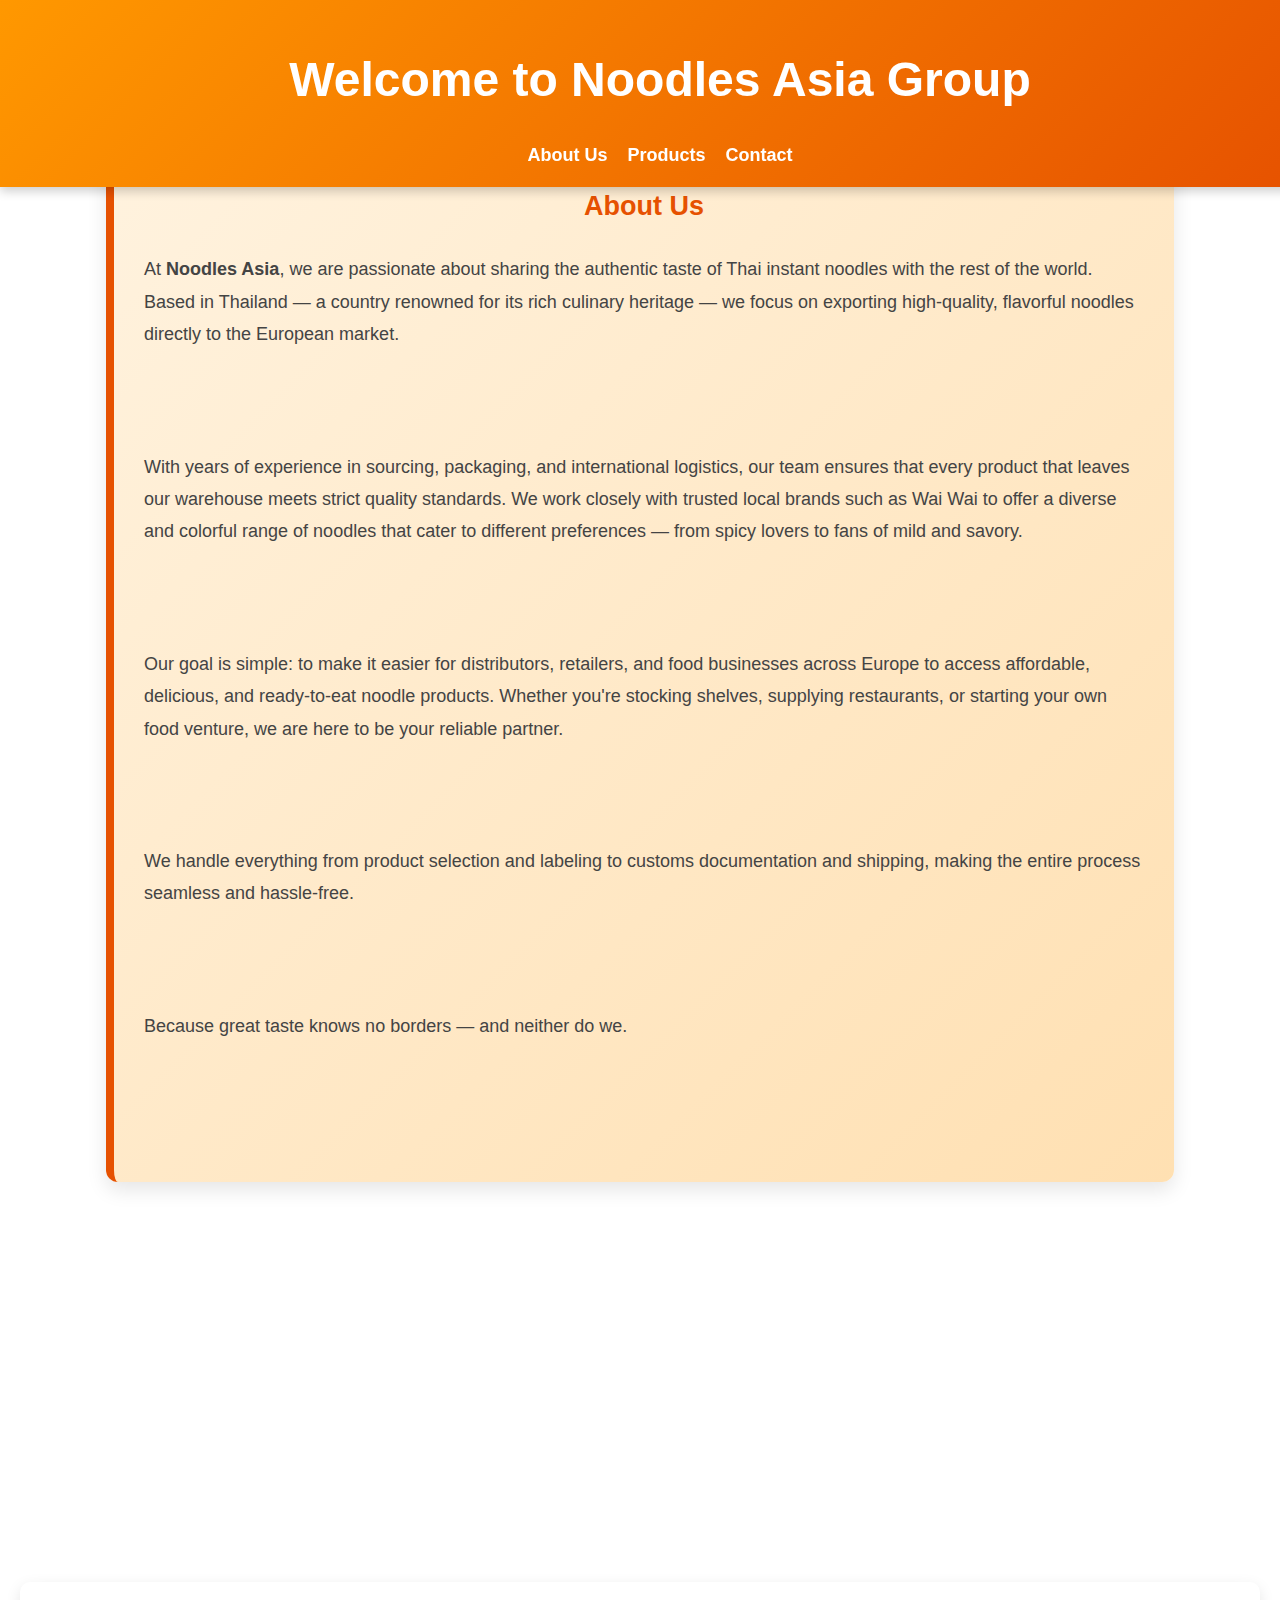
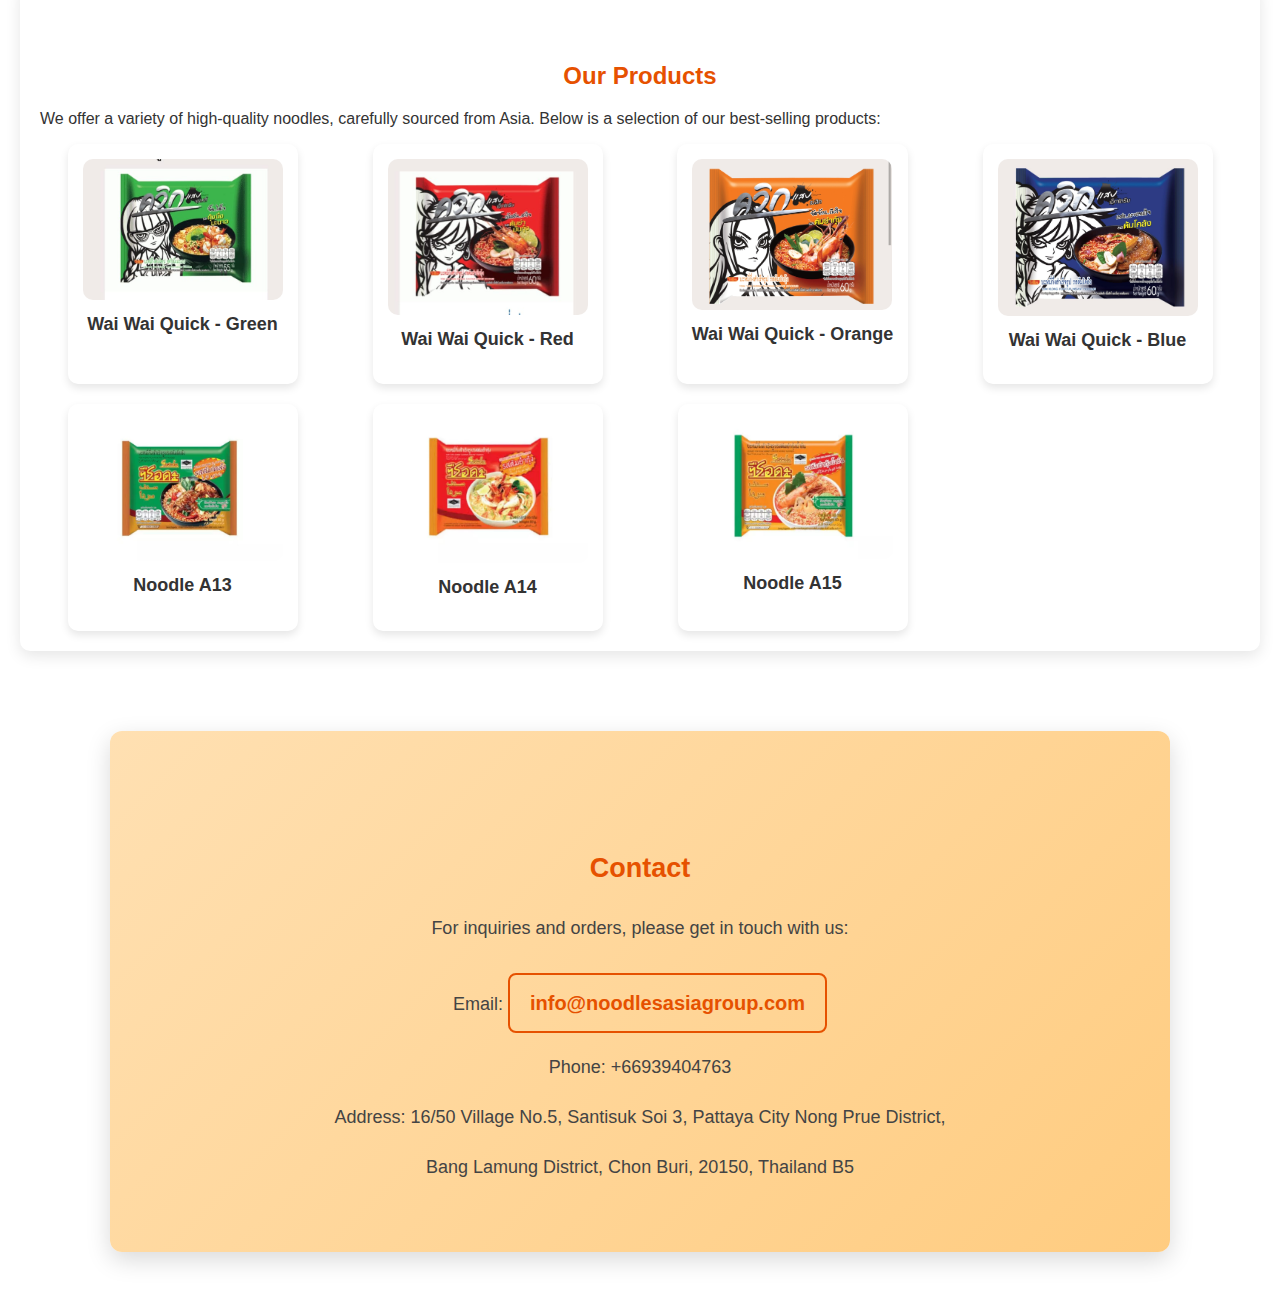
<file: index.html>
<!DOCTYPE html>
<html lang="en">
<head>
  <meta charset="UTF-8">
  <meta name="viewport" content="width=device-width, initial-scale=1.0">
  <title>Noodles Asia Group</title>
  <link rel="stylesheet" href="style.css">
</head>
<body>
  <header>
    <h1>Welcome to Noodles Asia Group</h1>
    <nav>
      <ul>
        <li><a href="#about-us">About Us</a></li>
        <li><a href="#products">Products</a></li>
        <li><a href="#contact">Contact</a></li>
      </ul>
    </nav>
  </header>
  
  <section id="about">
    <h2>About Us</h2>
    <p>
      At <strong>Noodles Asia</strong>, we are passionate about sharing the authentic taste of Thai instant noodles with the rest of the world. 
      Based in Thailand — a country renowned for its rich culinary heritage — we focus on exporting high-quality, flavorful noodles directly to the European market.
    </p>
    <p>
      With years of experience in sourcing, packaging, and international logistics, our team ensures that every product that leaves our warehouse meets strict quality standards. 
      We work closely with trusted local brands such as Wai Wai to offer a diverse and colorful range of noodles that cater to different preferences — from spicy lovers to fans of mild and savory.
    </p>
    <p>
      Our goal is simple: to make it easier for distributors, retailers, and food businesses across Europe to access affordable, delicious, and ready-to-eat noodle products. 
      Whether you're stocking shelves, supplying restaurants, or starting your own food venture, we are here to be your reliable partner.
    </p>
    <p>
      We handle everything from product selection and labeling to customs documentation and shipping, making the entire process seamless and hassle-free.
    </p>
    <p>
      Because great taste knows no borders — and neither do we.
    </p>
  </section>

  <section id="products">
    <h2>Our Products</h2>
    <p>We offer a variety of high-quality noodles, carefully sourced from Asia. Below is a selection of our best-selling products:</p>
    <div class="product-gallery">
      <div class="product">
        <a href="product-a1.html">
          <img src="a1.jpeg" alt="Wai Wai Quick - Green">
        </a>
        <p>Wai Wai Quick - Green</p>
      </div>
      <div class="product">
        <a href="product-a2.html">
          <img src="a2.jpeg" alt="Wai Wai Quick - Red">
        </a>
        <p>Wai Wai Quick - Red</p>
      </div>
      <div class="product">
        <a href="product-a3.html">
          <img src="a3.jpeg" alt="Wai Wai Quick - Orange">
        </a>
        <p>Wai Wai Quick - Orange</p>
      </div>
      <div class="product">
        <a href="product-a4.html">
          <img src="a4.jpeg" alt="Wai Wai Quick - Blue">
        </a>
        <p>Wai Wai Quick - Blue</p>
      </div>
      <div class="product">
        <a href="a13.html">
          <img src="a13.jpeg" alt="Noodle A13">
        </a>
        <p>Noodle A13</p>
      </div>
      <div class="product">
        <a href="a14.html">
          <img src="a14.jpeg" alt="Noodle A14">
        </a>
        <p>Noodle A14</p>
      </div>
      <div class="product">
        <a href="a15.html">
          <img src="a15.jpeg" alt="Noodle A15">
        </a>
        <p>Noodle A15</p>
      </div>
    </div>
  </section>
  
  <section id="contact">
    <h2>Contact</h2>
    <p>For inquiries and orders, please get in touch with us:</p>
    <p>Email: <a href="mailto:info@noodlesasiagroup.com">info@noodlesasiagroup.com</a></p>
    <p>Phone: +66939404763</p>
    <p>Address: 16/50 Village No.5, Santisuk Soi 3, Pattaya City Nong Prue District,</p>
    <p>Bang Lamung District, Chon Buri, 20150, Thailand B5</p>
  </section>
</body>
</html>
</file>
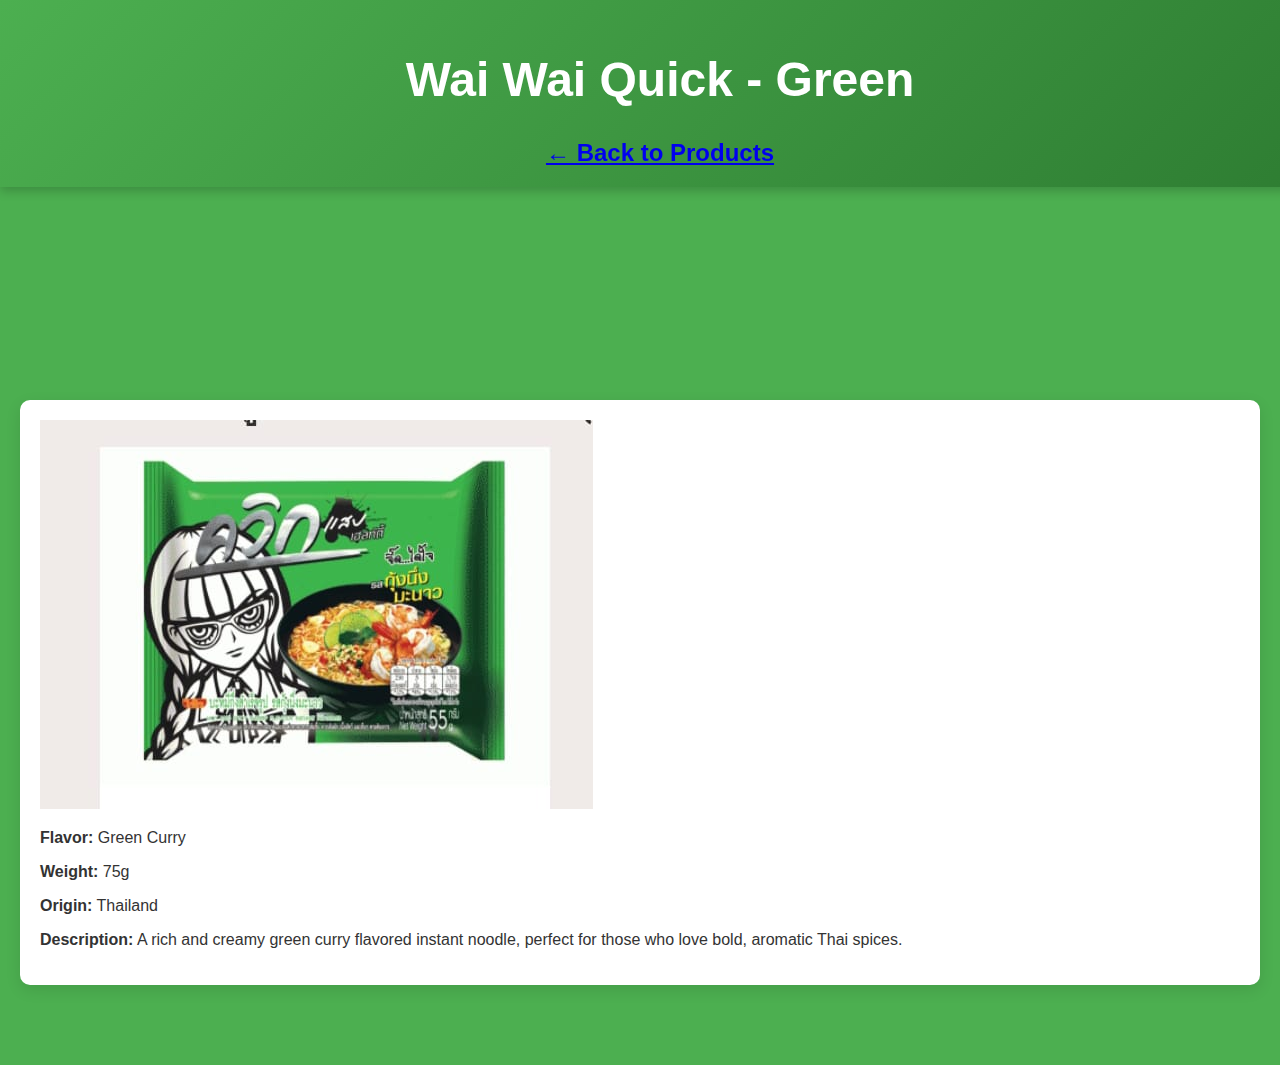
<file: product-a1.html>
<!DOCTYPE html>
<html lang="en">
<head>
    <meta charset="UTF-8">
    <meta name="viewport" content="width=device-width, initial-scale=1.0">
    <title>Wai Wai Quick - Green</title>
    <link rel="stylesheet" href="style.css">
</head>
<body class="green-page">

<body>
    <header>
        <h1>Wai Wai Quick - Green</h1>
        <a href="index.html">← Back to Products</a>
    </header>
    
    <section class="product-details">
        <img src="a1.jpeg" alt="Wai Wai Quick - Green">
        <p><strong>Flavor:</strong> Green Curry</p>
        <p><strong>Weight:</strong> 75g</p>
        <p><strong>Origin:</strong> Thailand</p>
        <p><strong>Description:</strong> A rich and creamy green curry flavored instant noodle, perfect for those who love bold, aromatic Thai spices.</p>
    </section>
</body>
</html>
</file>
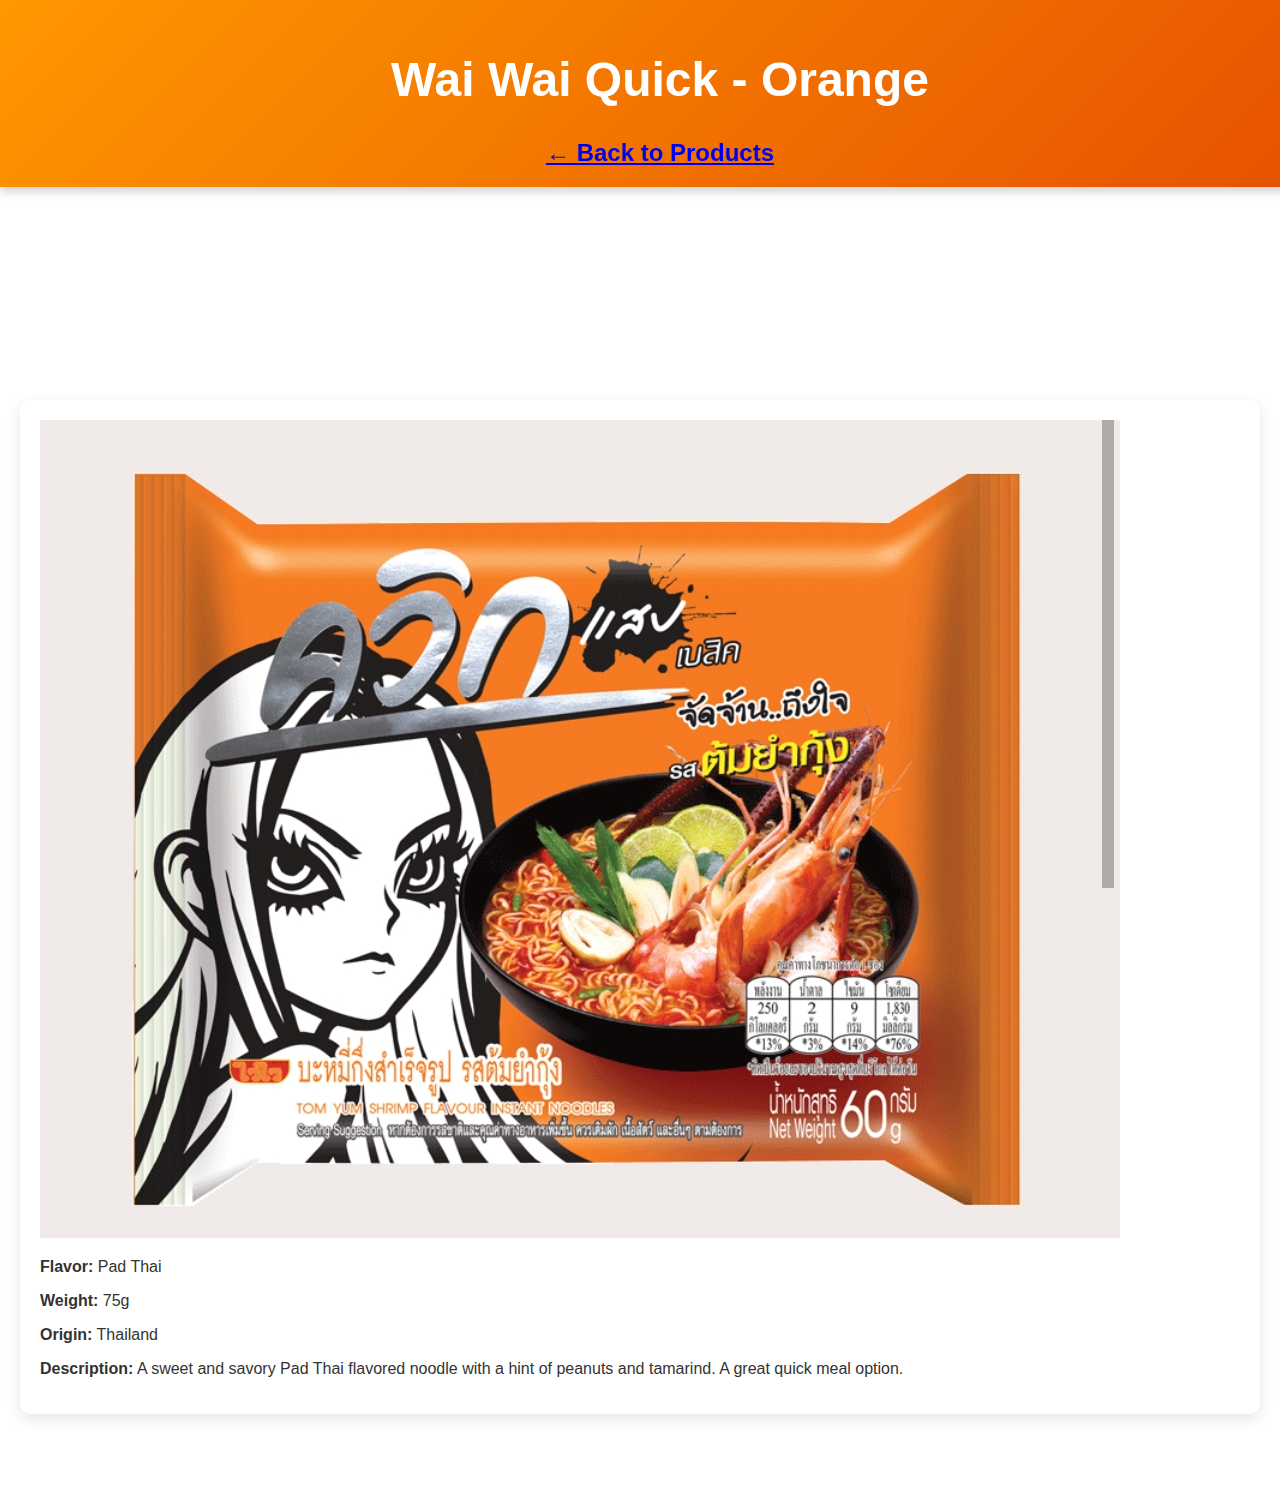
<file: product-a3.html>
<!DOCTYPE html>
<html lang="en">
<head>
    <meta charset="UTF-8">
    <meta name="viewport" content="width=device-width, initial-scale=1.0">
    <title>Wai Wai Quick - Orange</title>
    <link rel="stylesheet" href="style.css">
</head>
<body class="orange-page">

<body>
    <header>
        <h1>Wai Wai Quick - Orange</h1>
        <a href="index.html">← Back to Products</a>
    </header>
    
    <section class="product-details">
        <img src="a3.jpeg" alt="Wai Wai Quick - Orange">
        <p><strong>Flavor:</strong> Pad Thai</p>
        <p><strong>Weight:</strong> 75g</p>
        <p><strong>Origin:</strong> Thailand</p>
        <p><strong>Description:</strong> A sweet and savory Pad Thai flavored noodle with a hint of peanuts and tamarind. A great quick meal option.</p>
    </section>
</body>
</html>
</file>
<file: style.css>
body {
    font-family: 'Poppins', sans-serif;
    margin: 0;
    padding: 0;
    background-color: #ffffff;
    color: #333;
}

header {
    padding: 20px;
    text-align: center;
    color: white;
    font-size: 24px;
    font-weight: bold;
    position: fixed;
    width: 100%;
    top: 0;
    left: 0;
    box-shadow: 0px 4px 10px rgba(0, 0, 0, 0.2);
    z-index: 1000;
    background: linear-gradient(135deg, #ff9800, #e65100);
}

body.green-page { background-color: #4caf50; }
body.green-page header { background: linear-gradient(135deg, #4caf50, #2e7d32); }

body.red-page { background-color: #f44336; }
body.red-page header { background: linear-gradient(135deg, #f44336, #b71c1c); }

body.blue-page { background-color: #2196f3; }
body.blue-page header { background: linear-gradient(135deg, #2196f3, #0d47a1); }

nav ul {
    list-style: none;
    padding: 0;
    margin: 0;
    display: flex;
    justify-content: center;
    gap: 20px;
}

nav ul li a {
    color: white;
    text-decoration: none;
    font-size: 18px;
    transition: 0.3s;
}

nav ul li a:hover {
    color: #ffcc80;
}

section {
    max-width: 1200px;
    margin: 400px auto 80px;
    padding: 20px;
    background: white;
    border-radius: 10px;
    box-shadow: 0px 5px 15px rgba(0, 0, 0, 0.1);
}

h2 {
    text-align: center;
    padding-top: 40px;
    color: #e65100;
}

body.green-page h2 { color: #2e7d32; }
body.red-page h2 { color: #b71c1c; }
body.blue-page h2 { color: #0d47a1; }

.product-gallery {
    display: grid;
    grid-template-columns: repeat(auto-fit, minmax(250px, 1fr));
    gap: 20px;
    justify-items: center;
}

.product {
    background: white;
    border-radius: 10px;
    padding: 15px;
    text-align: center;
    transition: transform 0.3s, box-shadow 0.3s;
    box-shadow: 0px 4px 8px rgba(0, 0, 0, 0.1);
}

.product:hover {
    transform: scale(1.05);
    box-shadow: 0px 10px 20px rgba(0, 0, 0, 0.2);
}

.product img {
    width: 100%;
    max-width: 200px;
    border-radius: 10px;
    transition: 0.3s;
}

.product img:hover {
    transform: scale(1.1);
}

.product p {
    font-size: 18px;
    font-weight: bold;
    color: #333;
    margin-top: 10px;
}

#about {
    background: linear-gradient(135deg, #fff3e0, #ffe0b2);
    border-left: 8px solid #e65100;
    padding: 40px 30px;
    margin: 80px auto;
    max-width: 1000px;
    border-radius: 12px;
    box-shadow: 0px 8px 20px rgba(0, 0, 0, 0.1);
    font-size: 18px;
    line-height: 1.8;
    color: #444;
}

#about p {
    margin-bottom: 100px;
}

#contact {
    text-align: center;
    background: linear-gradient(135deg, #ffe0b2, #ffcc80);
    padding: 50px 30px;
    margin: 60px auto;
    max-width: 1000px;
    border-radius: 12px;
    box-shadow: 0px 8px 25px rgba(0, 0, 0, 0.15);
    font-size: 18px;
    line-height: 1.8;
    color: #444;
}

#contact h2 {
    color: #e65100;
    margin-bottom: 20px;
}

body.green-page #contact h2 { color: #2e7d32; }
body.red-page #contact h2 { color: #b71c1c; }
body.blue-page #contact h2 { color: #0d47a1; }

#contact a {
    font-weight: bold;
    text-decoration: none;
    transition: 0.3s;
    color: #e65100;
    font-size: 20px;
    display: inline-block;
    margin-top: 10px;
    padding: 10px 20px;
    border: 2px solid #e65100;
    border-radius: 8px;
}

body.green-page #contact a {
    color: #2e7d32;
    border-color: #2e7d32;
}
body.red-page #contact a {
    color: #b71c1c;
    border-color: #b71c1c;
}
body.blue-page #contact a {
    color: #0d47a1;
    border-color: #0d47a1;
}

#contact a:hover {
    background-color: rgba(0, 0, 0, 0.05);
    text-decoration: none;
}
</file>
